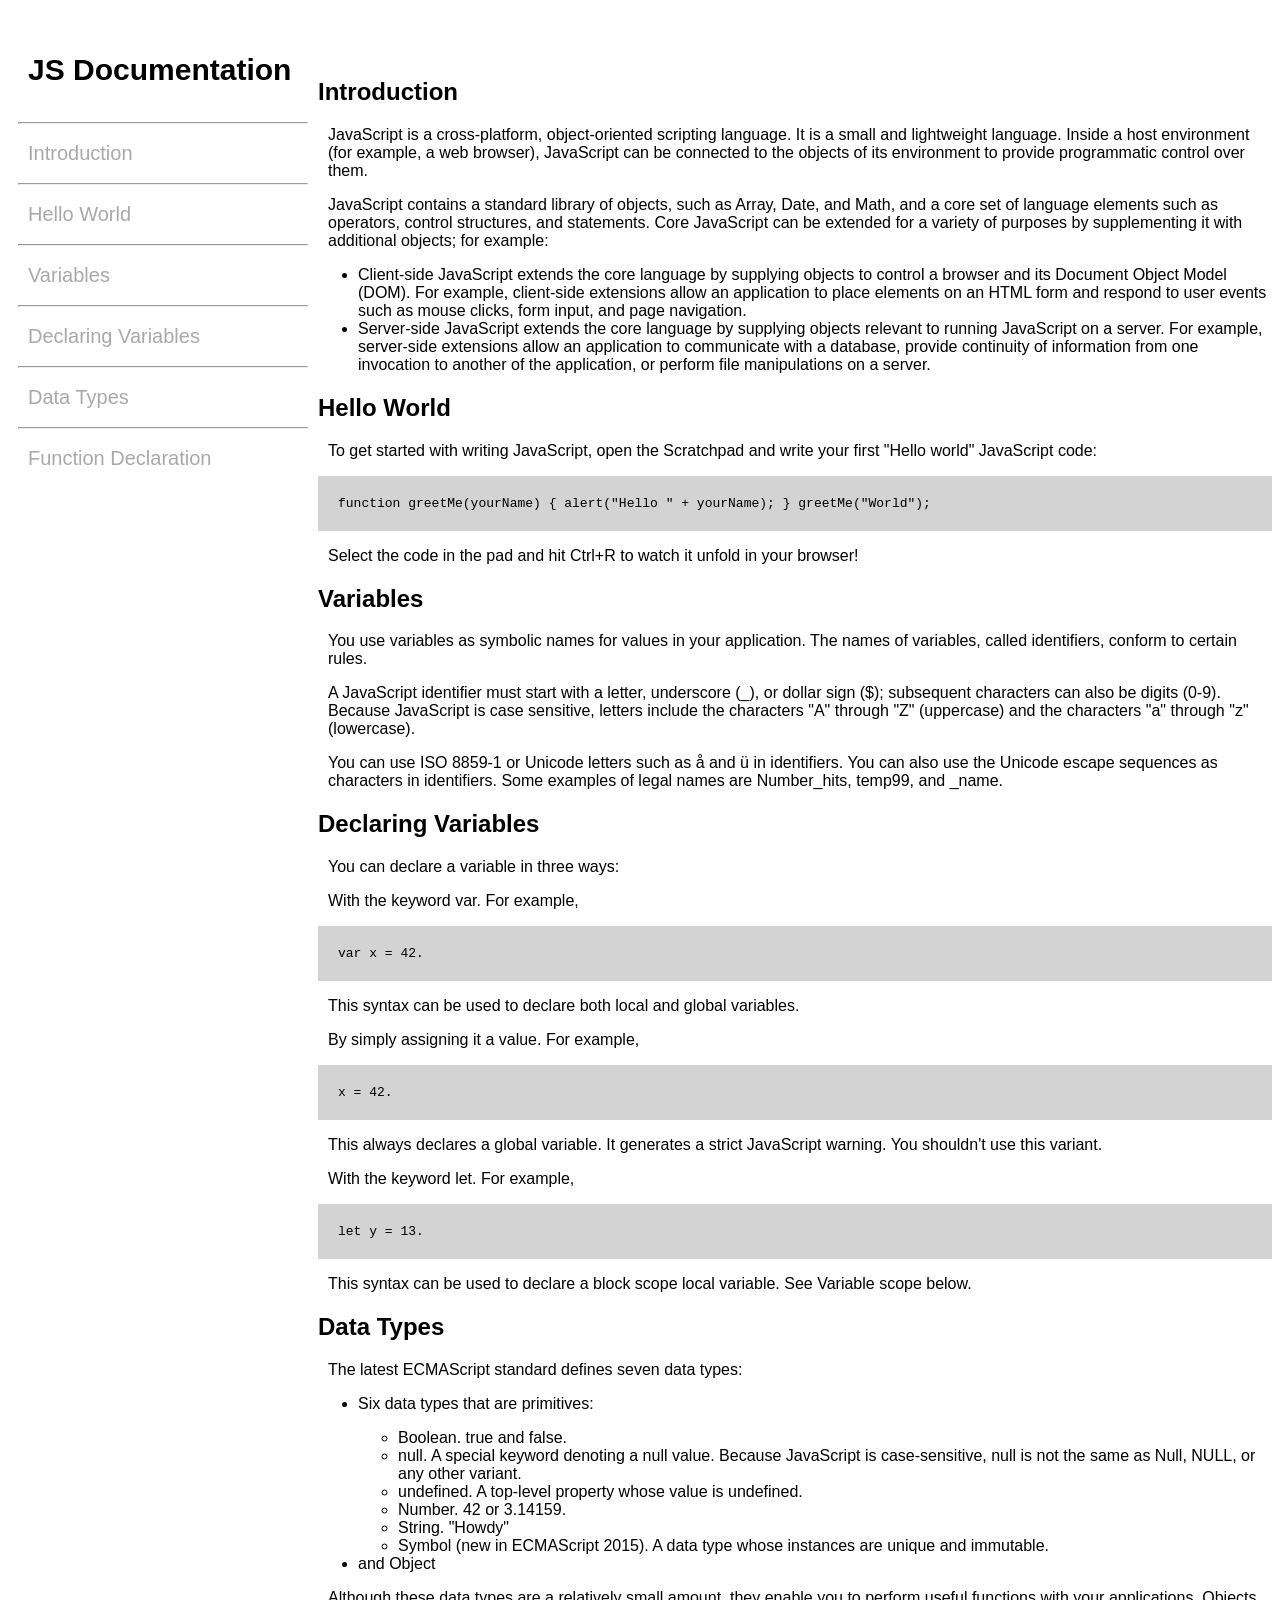
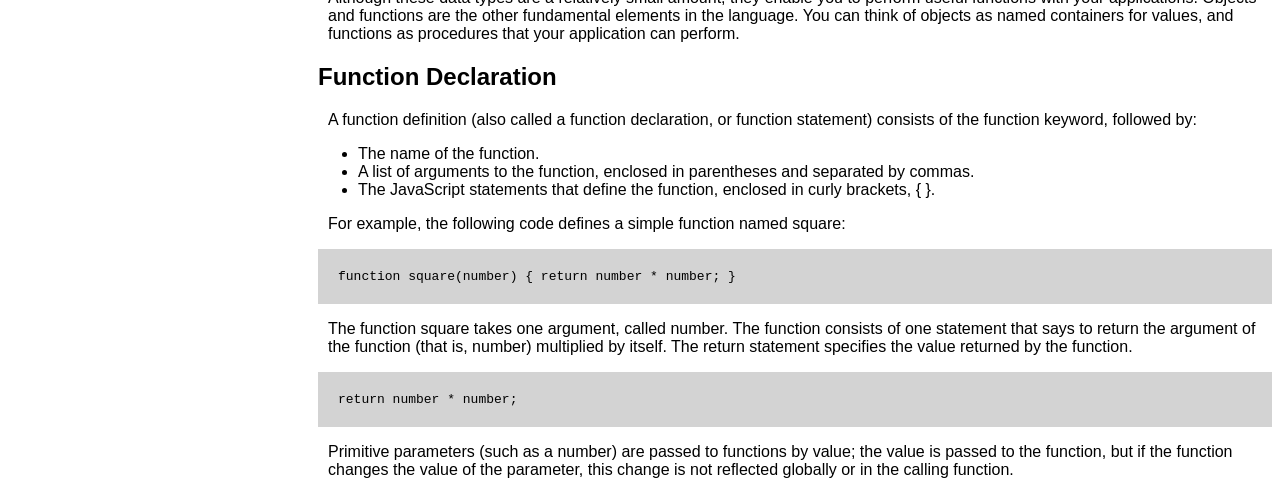
<file: responsive-web-design/technical-documentation-page/index.html>
<!DOCTYPE html>
<html lang="en-US">
    <head>
        <meta charset="utf-8">
        <title>Technical Documentation Page</title>
        <link rel="stylesheet" href="styles.css">
    </head>
    <body class="page">
        <nav class="navbar" id="navbar">
            <header class="nav-header">
                <h1 class="title">JS Documentation</h1>
            </header>
            <hr class="nav-line">
            <a class="nav-link" href="#introduction">Introduction</a>
            <hr class="nav-line">
            <a class="nav-link" href="#hello-world">Hello World</a>
            <hr class="nav-line">
            <a class="nav-link" href="#variables">Variables</a>
            <hr class="nav-line">
            <a class="nav-link" href="#declaring-variables">Declaring Variables</a>
            <hr class="nav-line">
            <a class="nav-link" href="#data-types">Data Types</a>
            <hr class="nav-line">
            <a class="nav-link" href="#function-declaration">Function Declaration</a>
        </nav>
        <main class="main" id="main-doc">
            <section class="main-section" id="introduction">
                <header class="section-header">
                    <h2 class="section-title">Introduction</h2>
                </header>
                <p class="section-text">
                    JavaScript is a cross-platform, object-oriented scripting language. It is a small and lightweight language. Inside a host environment (for example, a web browser), JavaScript can be connected to the objects of its environment to provide programmatic control over them.
                </p>
                <p class="section-text">
                    JavaScript contains a standard library of objects, such as Array, Date, and Math, and a core set of language elements such as operators, control structures, and statements. Core JavaScript can be extended for a variety of purposes by supplementing it with additional objects; for example:
                </p>
                <ul class="section-list">
                    <li class="section-item">
                        Client-side JavaScript extends the core language by supplying objects to control a browser and its Document Object Model (DOM). For example, client-side extensions allow an application to place elements on an HTML form and respond to user events such as mouse clicks, form input, and page navigation.
                    </li>
                    <li class="section-item">
                        Server-side JavaScript extends the core language by supplying objects relevant to running JavaScript on a server. For example, server-side extensions allow an application to communicate with a database, provide continuity of information from one invocation to another of the application, or perform file manipulations on a server.
                    </li>
                </ul>
            </section>
            <section class="main-section" id="hello-world">
                <header class="section-header">
                    <h2 class="section-title">Hello World</h2>
                </header>
                <p class="section-text">
                    To get started with writing JavaScript, open the Scratchpad and write your first "Hello world" JavaScript code:
                </p>
                <code class="code-wrapper">
                    function greetMe(yourName) { alert("Hello " + yourName); }
greetMe("World");
                </code>
                <p class="section-text">
                    Select the code in the pad and hit Ctrl+R to watch it unfold in your browser!
                </p>
            </section>
            <section class="main-section" id="variables">
                <header class="section-header">
                    <h2 class="section-title">Variables</h2>
                </header>
                <p class="section-text">
                    You use variables as symbolic names for values in your application. The names of variables, called identifiers, conform to certain rules.
                </p>
                <p class="section-text">
                    A JavaScript identifier must start with a letter, underscore (_), or dollar sign ($); subsequent characters can also be digits (0-9). Because JavaScript is case sensitive, letters include the characters "A" through "Z" (uppercase) and the characters "a" through "z" (lowercase).
                </p>
                <p class="section-text">
                    You can use ISO 8859-1 or Unicode letters such as å and ü in identifiers. You can also use the Unicode escape sequences as characters in identifiers. Some examples of legal names are Number_hits, temp99, and _name.
                </p>
            </section>
            <section class="main-section" id="declaring-variables">
                <header class="section-header">
                    <h2 class="section-title">Declaring Variables</h2>
                </header>
                <p class="section-text">
                    You can declare a variable in three ways:
                </p>
                <p class="section-text">
                    With the keyword var. For example,
                </p>
                <code class="code-wrapper">
                    var x = 42.
                </code>
                <p class="section-text">
                    This syntax can be used to declare both local and global variables.
                </p>
                <p class="section-text">
                    By simply assigning it a value. For example,
                </p>
                <code class="code-wrapper">
                    x = 42.
                </code>
                <p class="section-text">
                    This always declares a global variable. It generates a strict JavaScript warning. You shouldn't use this variant.
                </p>
                <p class="section-text">
                    With the keyword let. For example,
                </p>
                <code class="code-wrapper">
                    let y = 13.
                </code>
                <p class="section-text">
                    This syntax can be used to declare a block scope local variable. See Variable scope below.
                </p>
            </section>
            <section class="main-section" id="data-types">
                <header class="section-header">
                    <h2 class="section-title">Data Types</h2>
                </header>
                <p class="section-text">
                    The latest ECMAScript standard defines seven data types:
                </p>
                <ul class="section-list">
                    <li class="section-item">
                        <p class="item-text">Six data types that are primitives:</p>
                        <ul class="item-list">
                            <li class="item-list-item">
                                Boolean. true and false.
                            </li>
                            <li class="item-list-item">
                                null. A special keyword denoting a null value. Because JavaScript is case-sensitive, null is not the same as Null, NULL, or any other variant.
                            </li>
                            <li class="item-list-item">
                                undefined. A top-level property whose value is undefined.
                            </li>
                            <li class="item-list-item">
                                Number. 42 or 3.14159.
                            </li>
                            <li class="item-list-item">
                                String. "Howdy"
                            </li>
                            <li class="item-list-item">
                                Symbol (new in ECMAScript 2015). A data type whose instances are unique and immutable.
                            </li>
                        </ul>
                    </li>
                    <li class="section-item">
                        and Object
                    </li>
                </ul>
                <p class="section-text">
                    Although these data types are a relatively small amount, they enable you to perform useful functions with your applications. Objects and functions are the other fundamental elements in the language. You can think of objects as named containers for values, and functions as procedures that your application can perform.
                </p>
            </section>
            <section class="main-section" id="function-declaration">
                <header class="section-header">
                    <h2 class="section-title">Function Declaration</h2>
                </header>
                <p class="section-text">
                    A function definition (also called a function declaration, or function statement) consists of the function keyword, followed by:
                </p>
                <ul class="section-list">
                    <li class="section-item">
                        The name of the function.
                    </li>
                    <li class="section-item">
                        A list of arguments to the function, enclosed in parentheses and separated by commas.
                    </li>
                    <li class="section-item">
                        The JavaScript statements that define the function, enclosed in curly brackets, { }.
                    </li>
                </ul>
                <p class="section-text">
                    For example, the following code defines a simple function named square:
                </p>
                <code class="code-wrapper">
                    function square(number) { return number * number; }
                </code>
                <p class="section-text">
                    The function square takes one argument, called number. The function consists of one statement that says to return the argument of the function (that is, number) multiplied by itself. The return statement specifies the value returned by the function.
                </p>
                <code class="code-wrapper">
                    return number * number;
                </code>
                <p class="section-text">
                    Primitive parameters (such as a number) are passed to functions by value; the value is passed to the function, but if the function changes the value of the parameter, this change is not reflected globally or in the calling function.
                </p>
            </section>
        </main>
    </body>
</html>
</file>
<file: responsive-web-design/technical-documentation-page/styles.css>
.page {
    display: grid;
    grid-template-columns: 310px auto;
    font-family: Arial, Helvetica, sans-serif;
}

/* Navigation */

.navbar {
    padding: 10px;
}

.title {
    font-size: 30px;
    padding: 10px;
}

.nav-link {
    display: block;
    font-size: 20px;
    color: darkgray;
    text-decoration: none;
    padding: 10px;
}

.nav-link:hover {
    color: black;
    background-color: lightgray;
}

/* Main */

.main {
    margin-top: 50px;
}

.code-wrapper {
    display: block;
    padding: 20px;
    background-color: lightgray;
}

.section-text {
    padding-left: 10px;
}
</file>
